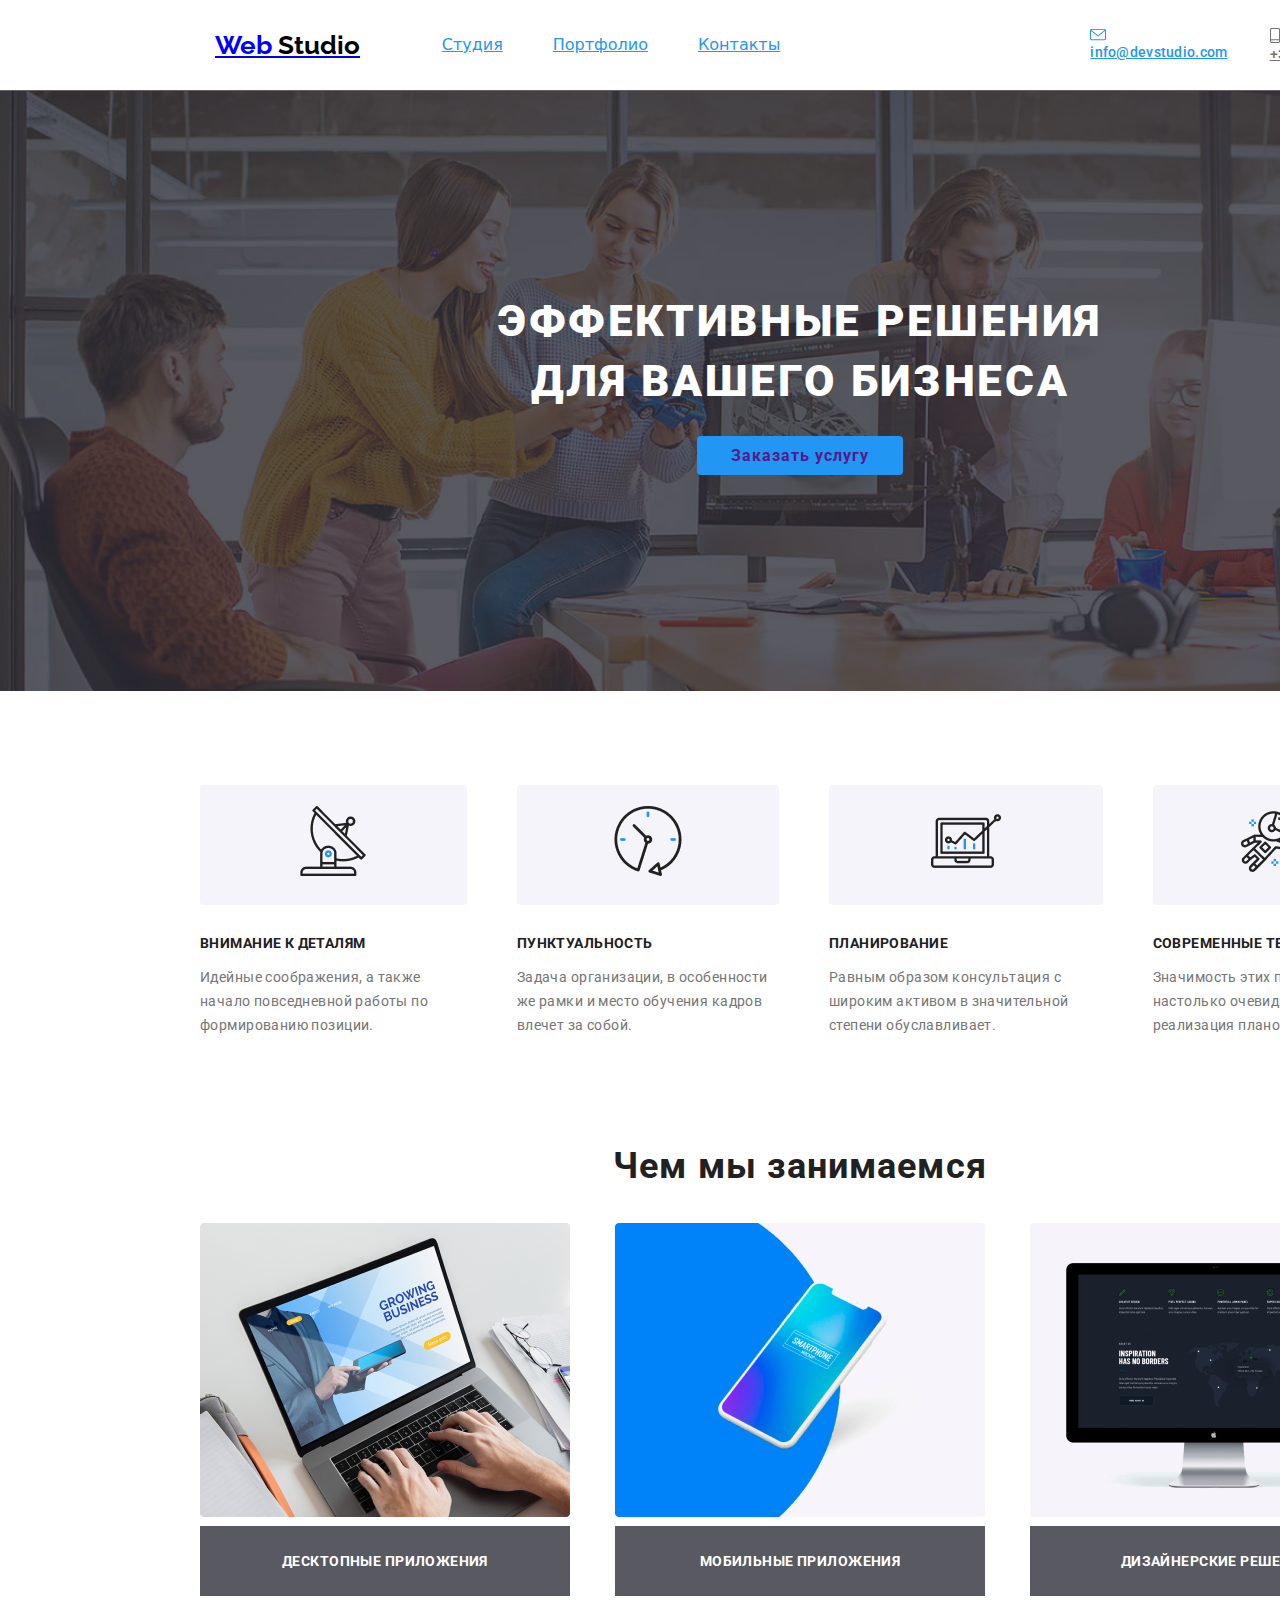
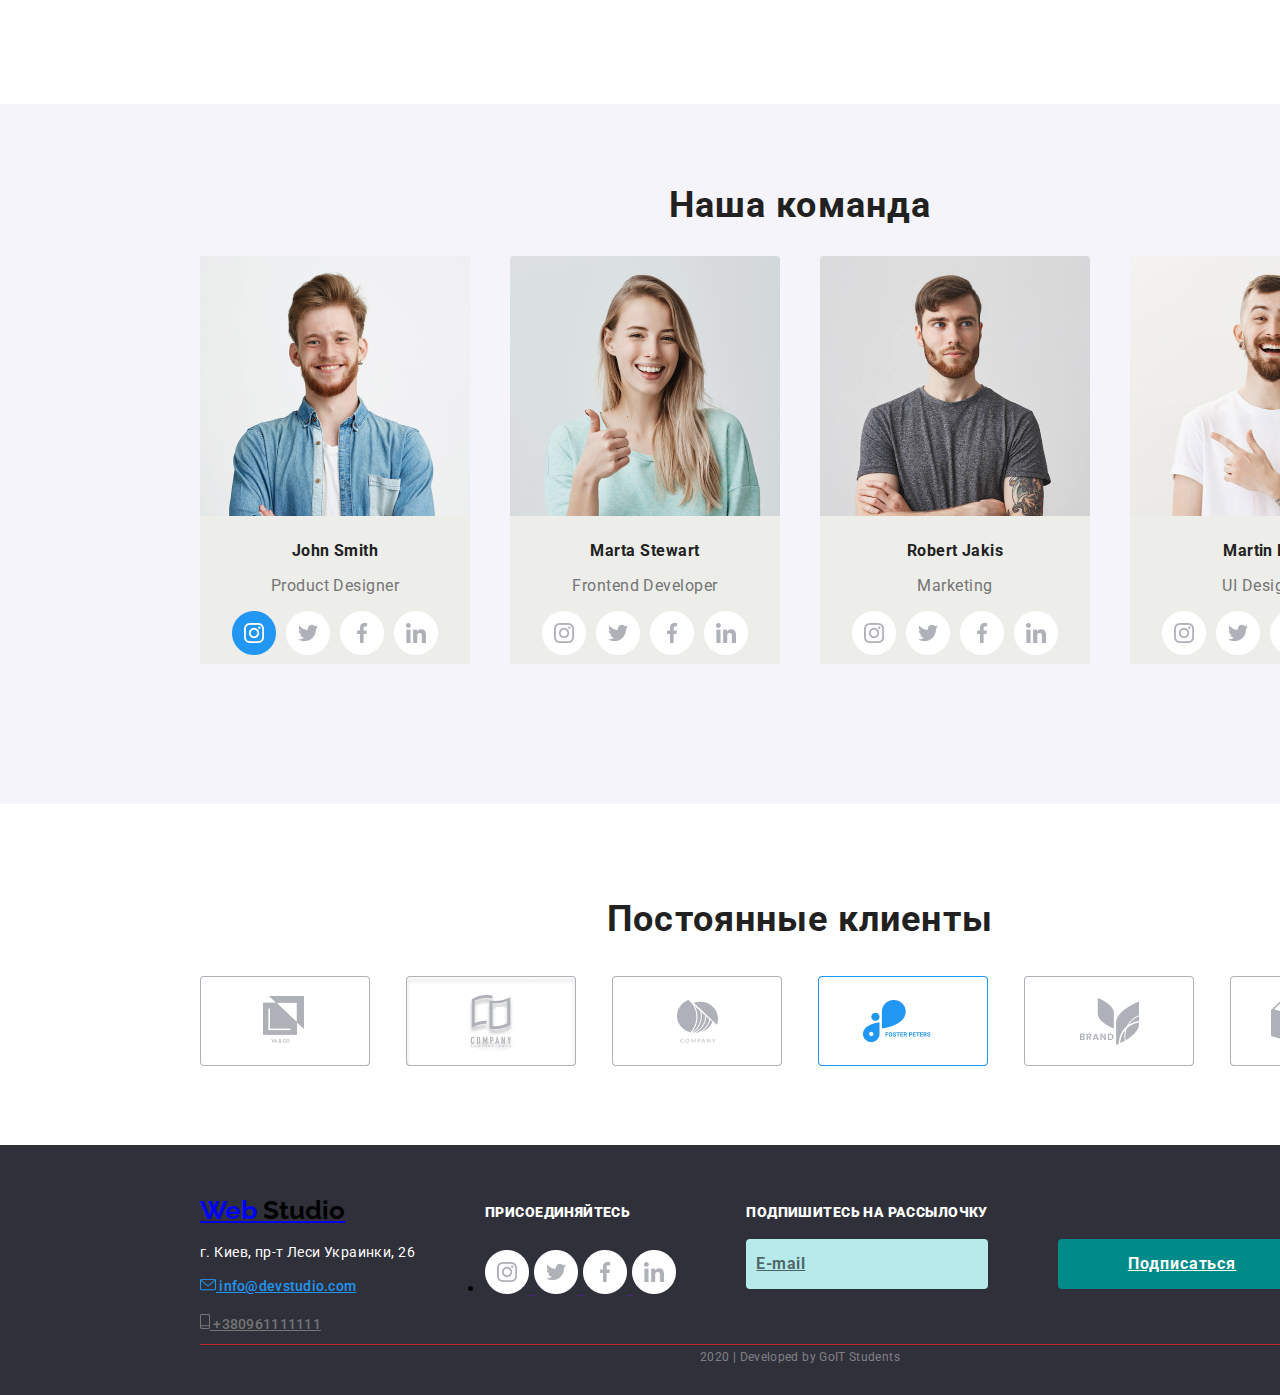
<file: index.html>
<!DOCTYPE html>
<html lang="en">
  <head>
    <meta charset="UTF-8" />
    <meta name="viewport" content="width=device-width, initial-scale=1.0" />
    <title>Document</title>
    <link
      href="https://fonts.googleapis.com/css2?family=Raleway&display=swap"
      rel="stylesheet"
    />
    <link
      href="https://fonts.googleapis.com/css2?family=Roboto&display=swap"
      rel="stylesheet"
    />
    <link
      rel="stylesheet"
      href="https://cdnjs.cloudflare.com/ajax/libs/modern-normalize/0.6.0/modern-normalize.min.css"
    />
    <link rel="stylesheet" href="./css/styles.css" />
  </head>
  <body class="page">
    <!--Шапка сайта-->
    <header class="page-header">
      <nav class="conteiner-header">
        <a href="index.html" class="logo">
          <span class="logo-blue">Web</span>
          <span class="logo-black">Studio</span>
        </a>
        <ul class="site-nav">
          <li class="item"><a href="index.html">Студия</a></li>
          <li class="item"><a href="portfolio.html">Портфолио</a></li>
          <li class="item"><a href="">Контакты</a></li>
        </ul>
        <div class="contact-nav">
          <span class="contact-nav-envelope">
            <a href="">
              <img src="images/envelope.png" alt="" /> info@devstudio.com</a
            >
          </span>
          <span class="contact-nav-telephone">
            <a href="">
              <img src="images/smartphone.svg" alt="" /> +380961111111</a
            >
          </span>
        </div>
      </nav>
    </header>
    <!--Герой-->
    <main>
      <section class="hero">
        <!-- <img src="images/Header.png" alt="Header" /> -->
        <h1 class="hero-title">
          Эффективные решения <br />
          для вашего бизнеса
        </h1>
        <a class="to-order-service" href="">Заказать услугу</a>
      </section>
      <section>
        <div class="skills">
          <ul class="section">
            <li>
              <div class="skills-img">
                <img src="images/antenna.png" alt="antenna" />
              </div>
              <h3 class="qualities">Внимание к деталям</h3>
              <p class="qualities2">
                Идейные соображения, а также начало повседневной работы по
                формированию позиции.
              </p>
            </li>
            <li>
              <div class="skills-img">
                <img src="images/clock.png" alt="clock" />
              </div>
              <h3 class="qualities">Пунктуальность</h3>
              <p class="qualities2">
                Задача организации, в особенности же рамки и место обучения
                кадров влечет за собой.
              </p>
            </li>
            <li>
              <div class="skills-img">
                <img src="images/diagram.png" alt="diagram" />
              </div>
              <h3 class="qualities">Планирование</h3>
              <p class="qualities2">
                Равным образом консультация с широким активом в значительной
                степени обуславливает.
              </p>
            </li>
            <li>
              <div class="skills-img">
                <img src="images/astronaut.png" alt="astronaut" />
              </div>
              <h3 class="qualities">Современные технологии</h3>
              <p class="qualities2">
                Значимость этих проблем настолько очевидна, что реализация
                плановых заданий.
              </p>
            </li>
          </ul>
        </div>
      </section>
      <section class="our-work-main">
        <div class="our-work">
          <h2 class="heading-our-work">Чем мы занимаемся</h2>
          <ul class="list-our-work">
            <li>
              <img src="images/desktop.png" alt="desktop" />
              <h3 class="our-work2">Десктопные приложения</h3>
            </li>
            <li>
              <img src="images/smartphone.png" alt="smartphone" />
              <h3 class="our-work2">Мобильные приложения</h3>
            </li>
            <li>
              <img src="images/disaine.png" alt="disaine" />
              <h3 class="our-work2">Дизайнерские решения</h3>
            </li>
          </ul>
        </div>
      </section>
      <section class="our-team-main">
        <div class="our-team">
          <h2 class="heading-our-team">Наша команда</h2>
          <ul class="unlist-our-team">
            <li class="list-our-team">
              <img src="images/djonsmit.png" alt="djonsmit" />
              <p class="our-names"><b> John Smith </b></p>
              <p class="our-position">Product Designer</p>
              <a href=""><img src="images/inst1.png" alt="inst1" /></a>
              <a href=""><img src="images/twitter.png" alt="twitter" /></a>
              <a href=""><img src="images/fb.png" alt="fb" /></a>
              <a href=""> <img src="images/linkid.png" alt="linkid" /></a>
            </li>
            <li class="list-our-team">
              <img src="images/martastewart.png" alt="martastewart" />
              <p class="our-names"><b> Marta Stewart</b></p>
              <p class="our-position">Frontend Developer</p>
              <a href=""> <img src="images/inst.png" alt="inst" /></a>
              <a href=""> <img src="images/twitter.png" alt="twitter" /></a>
              <a href=""> <img src="images/fb.png" alt="fb" /></a>
              <a href=""> <img src="images/linkid.png" alt="linkid" /></a>
            </li>
            <li class="list-our-team">
              <img src="images/robertjakis.png" alt="robertjakis" />
              <p class="our-names"><b> Robert Jakis</b></p>
              <p class="our-position">Marketing</p>
              <a href=""> <img src="images/inst.png" alt="inst" /></a>
              <a href=""> <img src="images/twitter.png" alt="twitter" /></a>
              <a href=""> <img src="images/fb.png" alt="fb" /></a>
              <a href=""> <img src="images/linkid.png" alt="linkid" /></a>
            </li>
            <li class="list-our-team">
              <img src="images/martindoe.png" alt="martindoe" />
              <p class="our-names"><b> Martin Doe</b></p>
              <p class="our-position">UI Designer</p>
              <a href=""> <img src="images/inst.png" alt="inst" /></a>
              <a href=""> <img src="images/twitter.png" alt="twitter" /></a>
              <a href=""> <img src="images/fb.png" alt="fb" /></a>
              <a href=""> <img src="images/linkid.png" alt="linkid" /></a>
            </li>
          </ul>
        </div>
      </section>
      <section class="our-client-main">
        <div class="our-client">
          <h2 class="heading-our-client">Постоянные клиенты</h2>
          <ul class="list-our-client">
            <li>
              <a href class="client-logo">
                <img src="images/logo1.png" alt="logo1"
              /></a>
            </li>
            <li>
              <a href class="client-logo">
                <img src="images/logo2.png" alt="logo2"
              /></a>
            </li>
            <li>
              <a href class="client-logo">
                <img src="images/logo3.png" alt="logo3" />
              </a>
            </li>
            <li>
              <a href class="client-logo">
                <img src="images/logo4.png" alt="logo4" />
              </a>
            </li>
            <li>
              <a href class="client-logo">
                <img src="images/logo5.png" alt="logo5" />
              </a>
            </li>
            <li>
              <a href class="client-logo">
                <img src="images/logo6.png" alt="logo6" />
              </a>
            </li>
          </ul>
        </div>
      </section>
    </main>

    <footer class="footer">
      <div class="footerDiv">
        <div class="footer-one">
          <a href="index.html" class="logo">
            <span class="logo-blue">Web</span>
            <span class="logo-black">Studio</span>
          </a>
          <p class="adress">г. Киев, пр-т Леси Украинки, 26</p>
          <div class="contact-nav-envelope-two">
            <a href="">
              <img src="images/envelope.png" alt="" /> info@devstudio.com</a
            >
          </div>
          <div class="contact-nav-telephone-two">
            <a href="">
              <img src="images/smartphone.svg" alt="" /> +380961111111</a
            >
          </div>
        </div>
        <div class="footer-two">
          <h4 class="join"><b>Присоединяйтесь</b></h4>
          <ul class="footer-two-a">
            <li>
              <a href="">
                <img src="images/inst.png" alt="inst" />
              </a>
              <a href="">
                <img src="images/twitter.png" alt="twitter" />
              </a>
              <a href="">
                <img src="images/fb.png" alt="fb" />
              </a>
              <a href="">
                <img src="images/linkid.png" alt="linkid" />
              </a>
            </li>
          </ul>
        </div>
        <span class="footer-two">
          <h4 class="join"><b>Подпишитесь на рассылочку</b></h4>
          <a class="e-mail" href="">E-mail</a>
        </span>
        <span class="footer-three">
          <a class="subscribe" href="">Подписаться</a>
        </span>
      </div>
      <p class="goit conteiner">2020 | Developed by GoIT Students</p>
    </footer>
  </body>
</html>
</file>
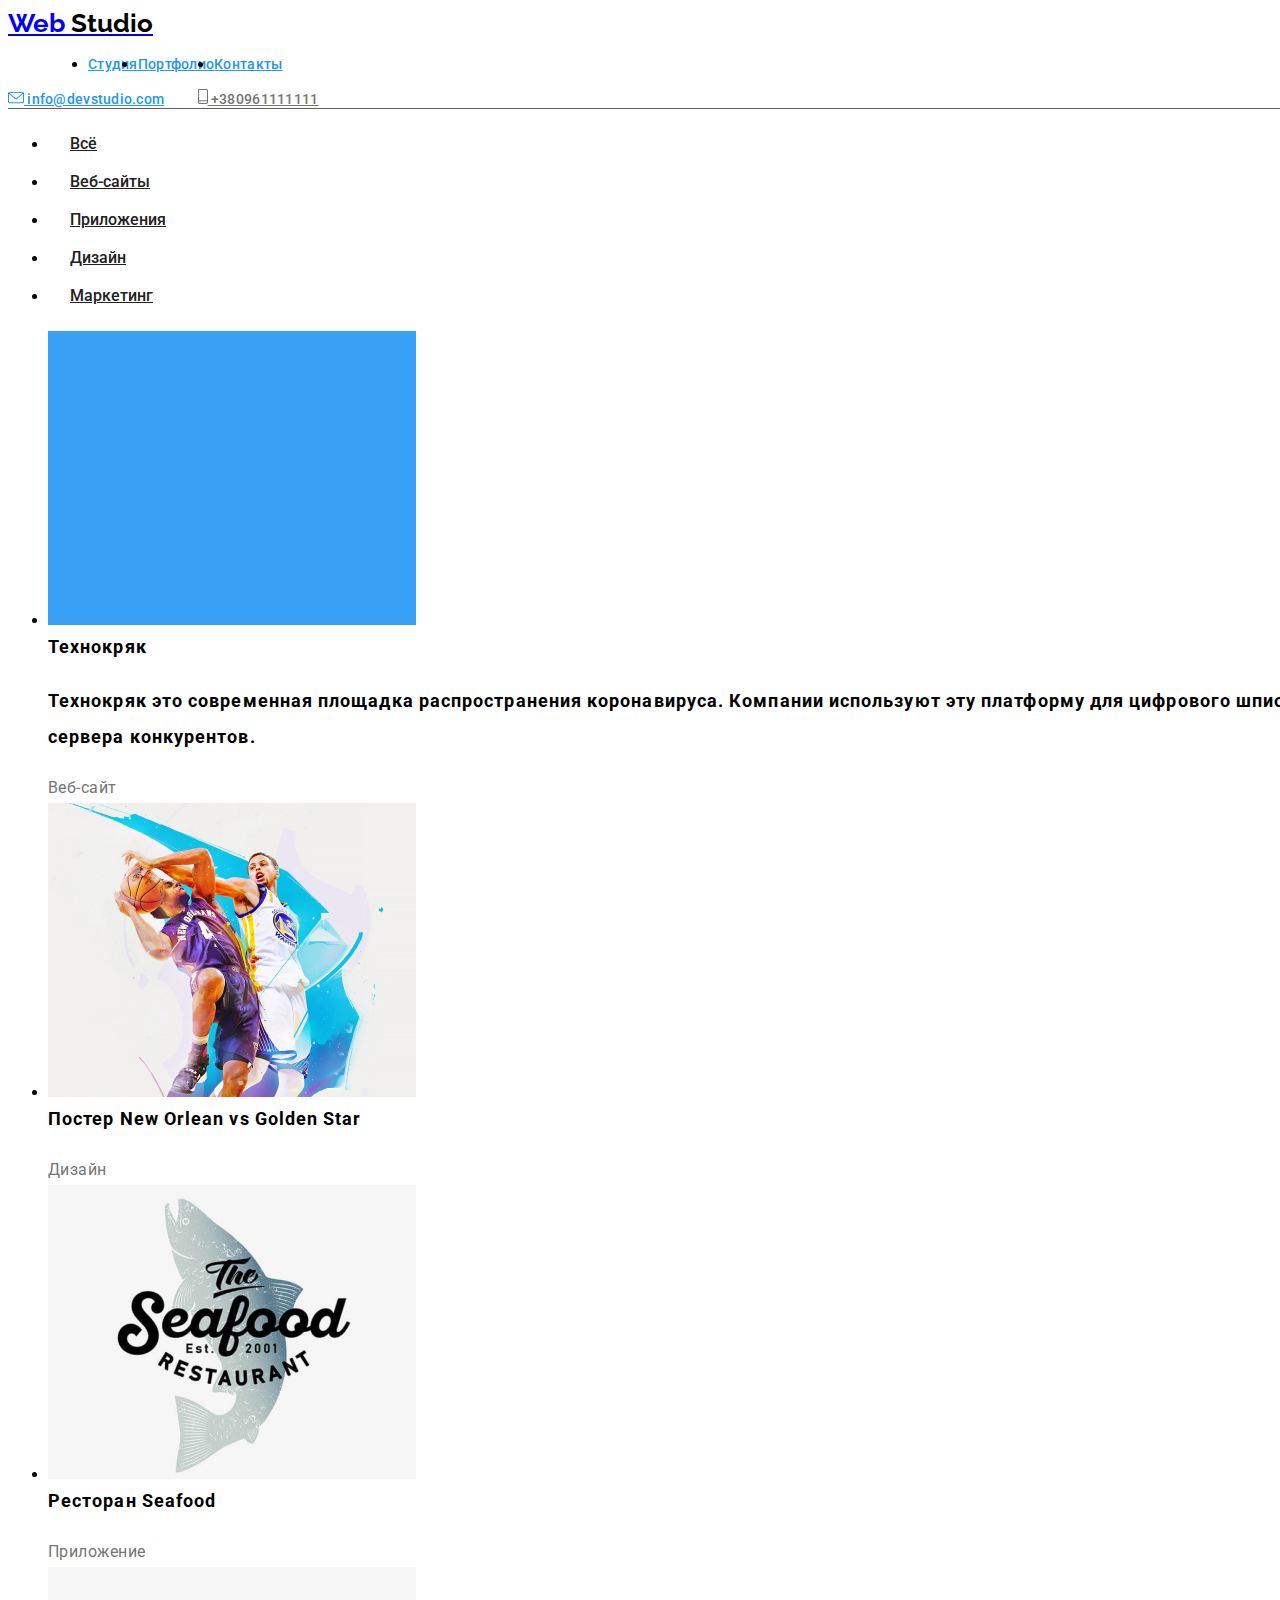
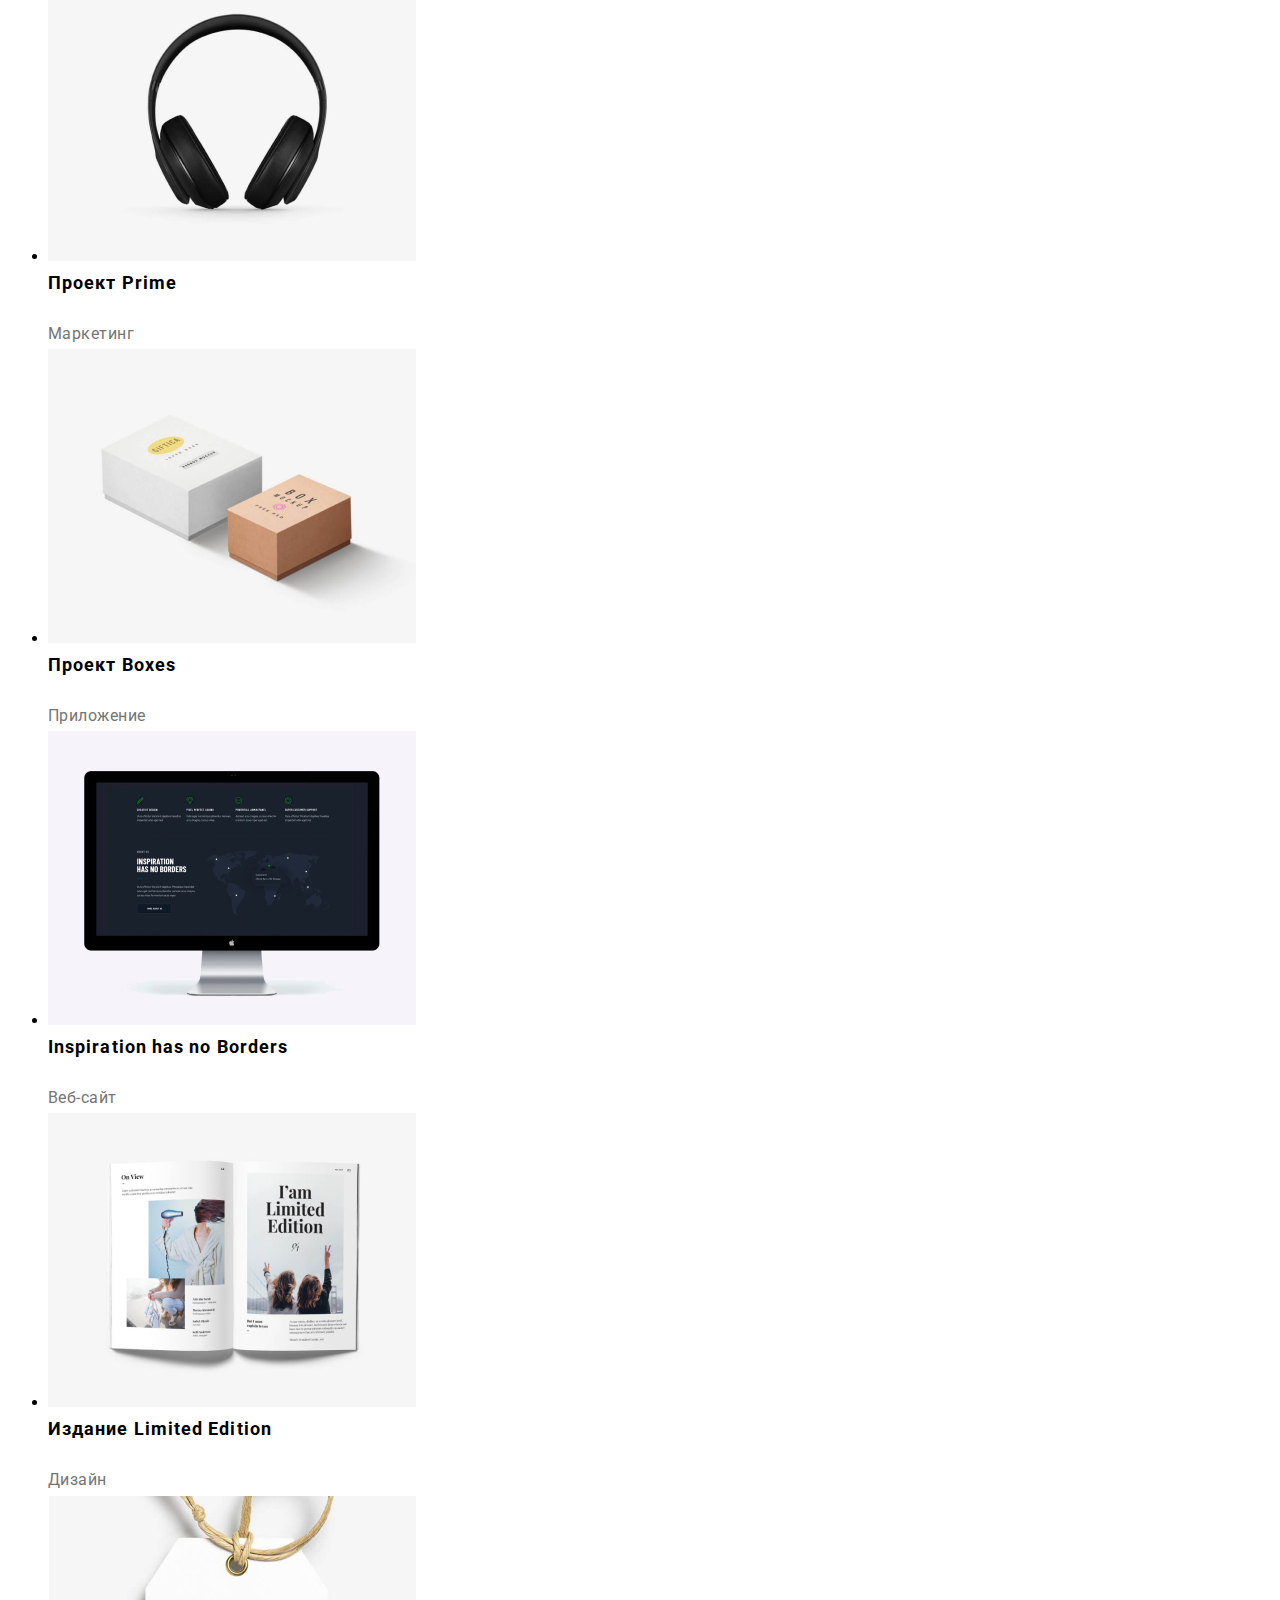
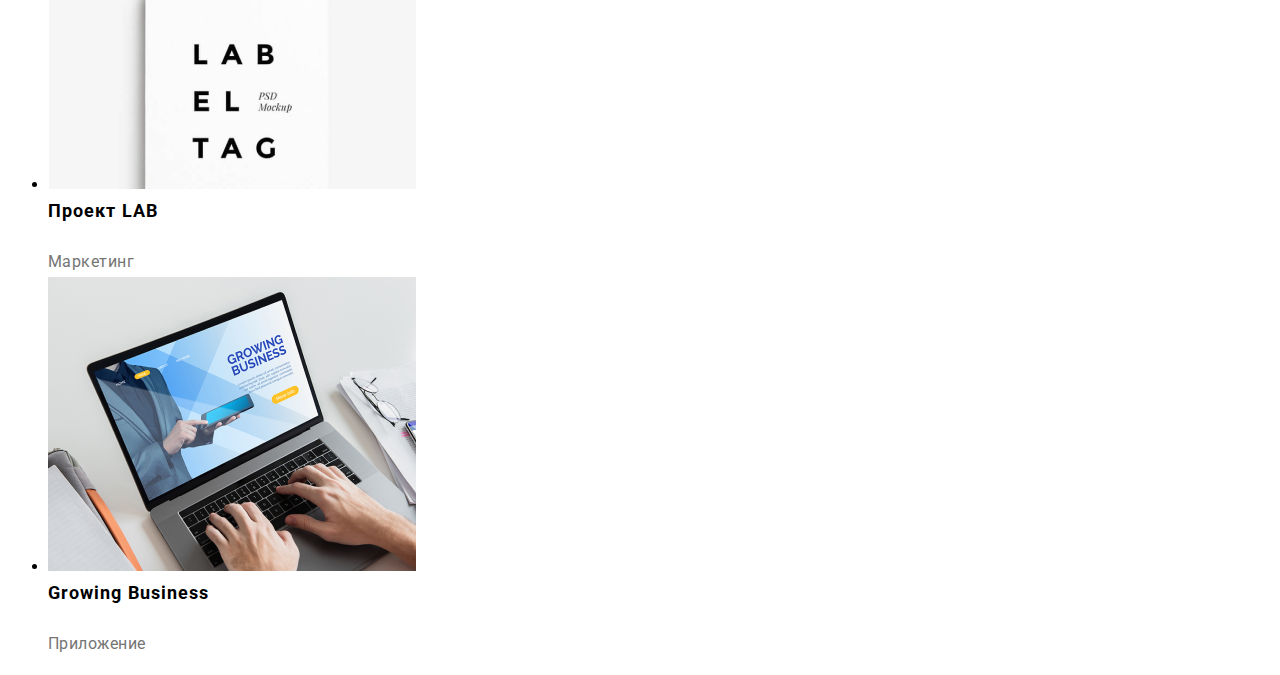
<file: index2.html>
<!DOCTYPE html>
<html lang="en">
  <head>
    <meta charset="UTF-8" />
    <meta name="viewport" content="width=device-width, initial-scale=1.0" />
    <title>Document</title>
    <link rel="stylesheet" href="./css/styles.css" />
    <link
      href="https://fonts.googleapis.com/css2?family=Raleway&display=swap"
      rel="stylesheet"
    />
    <link
      href="https://fonts.googleapis.com/css2?family=Roboto&display=swap"
      rel="stylesheet"
    />
  </head>
  <body>
    <!--Шапка сайта-->
    <header class="page-header">
      <nav>
        <a href="index2.html" class="logo">
          <span class="logo-blue">Web</span>
          <span class="logo-black">Studio</span>
        </a>
        <ul class="site-nav">
          <li><a href="" class="studio">Студия</a></li>
          <li><a href="" class="portfolio">Портфолио</a></li>
          <li><a href="" class="contacts">Контакты</a></li>
        </ul>
        <span class="contact-nav-envelope">
          <a href="">
            <img src="images/envelope.png" alt="" /> info@devstudio.com</a
          >
        </span>
        <span class="contact-nav-telephone"
          ><a href="">
            <img src="images/smartphone.svg" alt="" /> +380961111111</a
          >
        </span>
      </nav>
    </header>
    <nav>
      <ul>
        <li><a class="bottom" href="">Всё</a></li>
        <li><a class="bottom" href="">Веб-сайты</a></li>
        <li><a class="bottom" href="">Приложения</a></li>
        <li><a class="bottom" href="">Дизайн</a></li>
        <li><a class="bottom" href="">Маркетинг</a></li>
      </ul>
    </nav>
    <section>
      <ul>
        <li>
          <img src="images_portfolio/technokryak.png" alt="Технокряк" />
          <h3 class="my-project">Технокряк</h3>
          <h3 class="my-project">
            Технокряк это современная площадка распространения коронавируса.
            Компании используют эту платформу для цифрового шпионажа и атак на
            защищённые сервера конкурентов.
          </h3>
          <h4 class="my-project-2">Веб-сайт</h4>
        </li>
        <li>
          <img
            src="images_portfolio/poster.png"
            alt="Постер New Orlean vs Golden Star"
          />
          <h3 class="my-project">Постер New Orlean vs Golden Star</h3>
          <h4 class="my-project-2">Дизайн</h4>
        </li>
        <li>
          <img src="images_portfolio/seafood.png" alt="Ресторан Seafood" />
          <h3 class="my-project">Ресторан Seafood</h3>
          <h4 class="my-project-2">Приложение</h4>
        </li>
        <li>
          <img src="images_portfolio/prime.png" alt="Проект Prime" />
          <h3 class="my-project">Проект Prime</h3>
          <h4 class="my-project-2">Маркетинг</h4>
        </li>
        <li>
          <img src="images_portfolio/boxes.png" alt="Проект Boxes" />
          <h3 class="my-project">Проект Boxes</h3>
          <h4 class="my-project-2">Приложение</h4>
        </li>
        <li>
          <img
            src="images_portfolio/inspiration.png"
            alt="Inspiration has no Borders"
          />
          <h3 class="my-project">Inspiration has no Borders</h3>
          <h4 class="my-project-2">Веб-сайт</h4>
        </li>
        <li>
          <img
            src="images_portfolio/edition.png"
            alt="Издание Limited Edition"
          />
          <h3 class="my-project">Издание Limited Edition</h3>
          <h4 class="my-project-2">Дизайн</h4>
        </li>
        <li>
          <img src="images_portfolio/lab.png" alt="Проект LAB" />
          <h3 class="my-project">Проект LAB</h3>
          <h4 class="my-project-2">Маркетинг</h4>
        </li>
        <li>
          <img src="images_portfolio/busines.png" alt="Growing Business" />
          <h3 class="my-project">Growing Business</h3>
          <h4 class="my-project-2">Приложение</h4>
        </li>
      </ul>
    </section>
  </body>
</html>
</file>
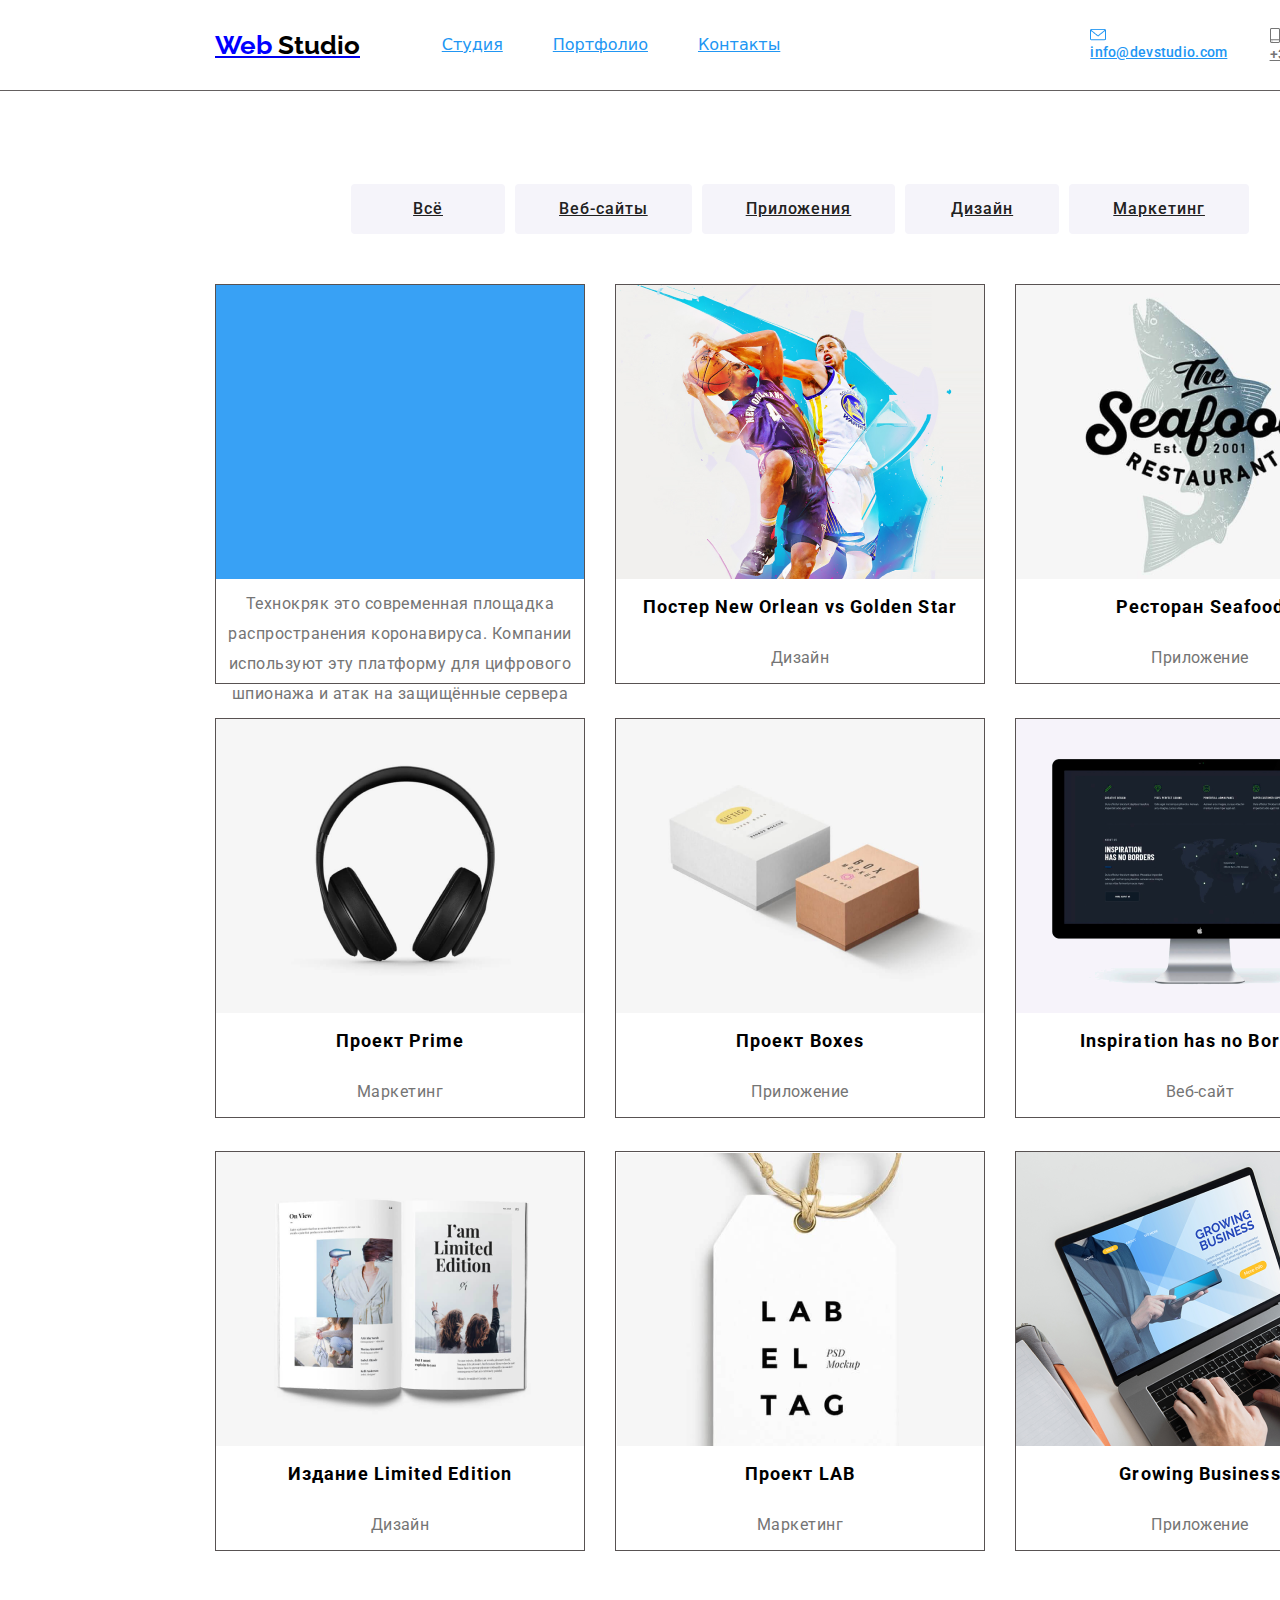
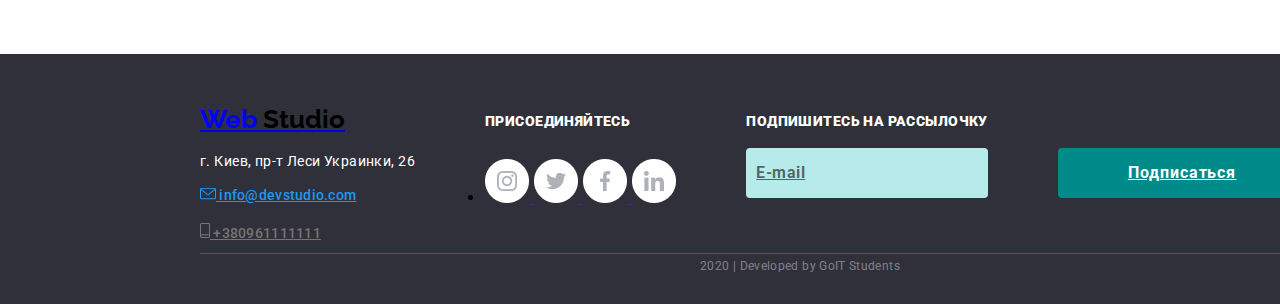
<file: portfolio.html>
<!DOCTYPE html>
<html lang="en">
  <head>
    <meta charset="UTF-8" />
    <meta name="viewport" content="width=device-width, initial-scale=1.0" />
    <title>Document</title>
    <link
      href="https://fonts.googleapis.com/css2?family=Raleway&display=swap"
      rel="stylesheet"
    />
    <link
      href="https://fonts.googleapis.com/css2?family=Roboto&display=swap"
      rel="stylesheet"
    />
    <link
      rel="stylesheet"
      href="https://cdnjs.cloudflare.com/ajax/libs/modern-normalize/0.6.0/modern-normalize.min.css"
    />
    <link rel="stylesheet" href="./css/styles.css" />
  </head>
  <body class="page">
    <!--Шапка сайта-->
    <header class="page-header">
      <nav class="conteiner-header">
        <a href="index.html" class="logo">
          <span class="logo-blue">Web</span>
          <span class="logo-black">Studio</span>
        </a>
        <ul class="site-nav">
          <li class="item"><a href="index.html">Студия</a></li>
          <li class="item"><a href="portfolio.html">Портфолио</a></li>
          <li class="item"><a href="">Контакты</a></li>
        </ul>
        <div class="contact-nav">
          <span class="contact-nav-envelope">
            <a href="">
              <img src="images/envelope.png" alt="" /> info@devstudio.com</a
            >
          </span>
          <span class="contact-nav-telephone">
            <a href="">
              <img src="images/smartphone.svg" alt="" /> +380961111111</a
            >
          </span>
        </div>
      </nav>
    </header>
    <main>
      <section>
        <ul class="site-nav-portfolio">
          <li class="item-portfolio"><a class="bottom" href="">Всё</a></li>
          <li class="item-portfolio">
            <a class="bottom" href="">Веб-сайты</a>
          </li>
          <li class="item-portfolio">
            <a class="bottom" href="">Приложения</a>
          </li>
          <li class="item-portfolio"><a class="bottom" href="">Дизайн</a></li>
          <li class="item-portfolio">
            <a class="bottom" href="">Маркетинг</a>
          </li>
        </ul>
      </section>
      <section>
        <ul class="main-my-work">
          <li class="my-work">
            <img src="images_portfolio/technokryak.png" alt="Технокряк" />
            <h4 class="my-project-2">
              Технокряк это современная площадка распространения коронавируса.
              Компании используют эту платформу для цифрового шпионажа и атак на
              защищённые сервера конкурентов.
            </h4>
            <h3 class="my-project">Технокряк</h3>
            <h4 class="my-project-2">Веб-сайт</h4>
          </li>
          <li class="my-work">
            <img
              src="images_portfolio/poster.png"
              alt="Постер New Orlean vs Golden Star"
            />
            <h3 class="my-project">Постер New Orlean vs Golden Star</h3>
            <h4 class="my-project-2">Дизайн</h4>
          </li>
          <li class="my-work">
            <img src="images_portfolio/seafood.png" alt="Ресторан Seafood" />
            <h3 class="my-project">Ресторан Seafood</h3>
            <h4 class="my-project-2">Приложение</h4>
          </li>
          <li class="my-work">
            <img src="images_portfolio/prime.png" alt="Проект Prime" />
            <h3 class="my-project">Проект Prime</h3>
            <h4 class="my-project-2">Маркетинг</h4>
          </li>
          <li class="my-work">
            <img src="images_portfolio/boxes.png" alt="Проект Boxes" />
            <h3 class="my-project">Проект Boxes</h3>
            <h4 class="my-project-2">Приложение</h4>
          </li>
          <li class="my-work">
            <img
              src="images_portfolio/inspiration.png"
              alt="Inspiration has no Borders"
            />
            <h3 class="my-project">Inspiration has no Borders</h3>
            <h4 class="my-project-2">Веб-сайт</h4>
          </li>
          <li class="my-work">
            <img
              src="images_portfolio/edition.png"
              alt="Издание Limited Edition"
            />
            <h3 class="my-project">Издание Limited Edition</h3>
            <h4 class="my-project-2">Дизайн</h4>
          </li>
          <li class="my-work">
            <img src="images_portfolio/lab.png" alt="Проект LAB" />
            <h3 class="my-project">Проект LAB</h3>
            <h4 class="my-project-2">Маркетинг</h4>
          </li>
          <li class="my-work">
            <img src="images_portfolio/busines.png" alt="Growing Business" />
            <h3 class="my-project">Growing Business</h3>
            <h4 class="my-project-2">Приложение</h4>
          </li>
        </ul>
      </section>
    </main>

    <footer class="footer">
      <div class="footerDiv">
        <div class="footer-one">
          <a href="index.html" class="logo">
            <span class="logo-blue">Web</span>
            <span class="logo-black">Studio</span>
          </a>
          <p class="adress">г. Киев, пр-т Леси Украинки, 26</p>
          <div class="contact-nav-envelope-two">
            <a href="">
              <img src="images/envelope.png" alt="" /> info@devstudio.com</a
            >
          </div>
          <div class="contact-nav-telephone-two">
            <a href="">
              <img src="images/smartphone.svg" alt="" /> +380961111111</a
            >
          </div>
        </div>
        <div class="footer-two">
          <h4 class="join"><b>Присоединяйтесь</b></h4>
          <ul class="footer-two-a">
            <li>
              <a href="">
                <img src="images/inst.png" alt="inst" />
              </a>
              <a href="">
                <img src="images/twitter.png" alt="twitter" />
              </a>
              <a href="">
                <img src="images/fb.png" alt="fb" />
              </a>
              <a href="">
                <img src="images/linkid.png" alt="linkid" />
              </a>
            </li>
          </ul>
        </div>
        <span class="footer-two">
          <h4 class="join"><b>Подпишитесь на рассылочку</b></h4>
          <a class="e-mail" href="">E-mail</a>
        </span>
        <span class="footer-three">
          <a class="subscribe" href="">Подписаться</a>
        </span>
      </div>
      <p class="goit conteiner">2020 | Developed by GoIT Students</p>
    </footer>
  </body>
</html>
</file>
<file: css/styles.css>
body {
  width: 1600px;
  background-color: #FFFFFF;
}
:root {
  --hover-focus-color: tomato;
}
.page {
  margin-left: auto;
  margin-right: auto;
}
.page-header {
  background-color: white;
  border-bottom: 1px solid rgb(100, 96, 96);
}
.conteiner-header {
  display: flex;
  align-items: center;
  padding-top: 20px;
  padding-bottom: 20px;
  margin-left: auto;
  margin-right: auto;
  padding-left: 15px;
  padding-right: 15px;
  width: 1200px;
  /* outline: 2px solid tomato; */
}
.logo {
  width: 153px;
  height: 31px;
  font-family: "Raleway";
  font-style: normal;
  font-weight: bold;
  font-size: 26px;
  line-height: 31px;
}
.logo-blue {
  color: blue;
}
.logo-black {
  color: black;
}
.logo:hover,
.logo:focus {
  color: var(--hover-focus-color);
}
/* site-nav */
.site-nav {
  display: flex;
  padding-left: 0px;
  margin-left: 80px;
}
.site-nav .item {
  display: flex;
  /* outline: 2px solid tomato; */
  margin-right: 50px;
}
.site-nav .item:last-child {
  margin-right: 0;
}
.site-nav .item:first-child {
  margin-left: 0;
}
.site-nav a {
  color: #2196f3;
}
.site-nav a:hover,
.site-nav a:focus {
  color: var(--hover-focus-color);
}

.studio {
  font-family: "Roboto";
  font-style: normal;
  font-weight: 500;
  font-size: 14px;
  line-height: 16px;
  letter-spacing: 0.02em;
}
.portfolio {
  font-family: "Roboto";
  font-style: normal;
  font-weight: 500;
  font-size: 14px;
  line-height: 16px;
  letter-spacing: 0.02em;
}
.contacts {
  font-family: "Roboto";
  font-style: normal;
  font-weight: 500;
  font-size: 14px;
  line-height: 16px;
  letter-spacing: 0.02em;
}
/* contact-nav-envelope&telephone */
.contact-nav {
  display: flex;
  /* outline: 2px solid tomato; */
  margin-left: 310px;
  margin-right: 0px;
}
.contact-nav-envelope a {
  color: #2196f3;
}
.contact-nav-envelope a:hover,
.contact-nav-envelope a:focus {
  color: var(--hover-focus-color);
}
.contact-nav-envelope {
  font-family: "Roboto";
  font-style: normal;
  font-weight: 500;
  font-size: 14px;
  line-height: 16px;
  letter-spacing: 0.02em;
}
.contact-nav-telephone a {
  color: #757575;
}
.contact-nav-telephone a:hover,
.contact-nav-telephone a:focus {
  color: var(--hover-focus-color);
}
.contact-nav-telephone {
  margin-left: 30px;
  font-family: "Roboto";
  font-style: normal;
  font-weight: 500;
  font-size: 14px;
  line-height: 16px;
  letter-spacing: 0.02em;
}
/* hero */
.hero {
  background: url(../images/Header.png);
  width: 1600px;
  height: 600px;
  text-align: center;
  margin-bottom: 94px;
  /* outline: 2px solid tomato; */
}
.hero-title {
  margin-top: 0px;
  padding-top: 200px;
  font-family: "Roboto";
  font-style: normal;
  font-weight: 900;
  font-size: 44px;
  line-height: 60px;
  text-align: center;
  letter-spacing: 0.06em;
  text-transform: uppercase;
  color: white;
}
.to-order-service {
  font-family: "Roboto";
  font-style: normal;
  font-weight: bold;
  font-size: 16px;
  line-height: 30px;
  text-decoration: none;
  align-items: center;
  text-align: center;
  letter-spacing: 0.06em;
  border-radius: 4px;
  background-color: #2196f3;
  padding: 10px 34px;
}
.to-order-service apage:hover,
.to-order-service a:focus {
  color: var(--hover-focus-color);
}
.skills {
  margin-left: 200px;
  margin-right: 200px;
  display: block;
  /* outline: 2px solid tomato; */
}
.section {
  display: flex;
  justify-content: space-between;
  padding-left: 0px;
  text-align: center;
  list-style: none;
}
.section li {
  /* outline: 2px solid tomato; */
  margin-right: 50px;
}
.section li:last-child {
  margin-right: 0;
}
.skills-img {
  height: 120px;
  background-color: #f5f4fa;
  text-align: center;
  padding: 21px;
  border-radius: 4px;
  margin-bottom: 30px;
}
.qualities {
  text-align: left;
  font-family: "Roboto";
  font-style: normal;
  font-weight: bold;
  font-size: 14px;
  line-height: 16px;
  letter-spacing: 0.03em;
  text-transform: uppercase;
  color: #212121;
}
.qualities2 {
  text-align: left;
  font-family: "Roboto";
  font-style: normal;
  font-weight: normal;
  font-size: 14px;
  line-height: 24px;
  letter-spacing: 0.03em;
  color: #757575;
}
.our-work-main {
  margin-top: 94px;
}
.our-work {
  margin-top: 94px;
  font-family: "Roboto";
  font-style: normal;
  font-weight: bold;
  font-size: 36px;
  line-height: 42px;
  letter-spacing: 0.03em;
  color: #212121;
  text-align: center;
}
.heading-our-work {
  font-family: "Roboto";
  font-style: normal;
  font-weight: bold;
  font-size: 36px;
  line-height: 42px;
  letter-spacing: 0.03em;
  color: #212121;
  text-align: center;
}
.list-our-work {
  display: flex;
  justify-content: space-between;
  list-style: none;
  /* outline: 2px solid tomato; */
  margin-bottom: 0px;
  margin-left: 200px;
  margin-right: 200px;
  padding-left: 0px;
  text-align: center;
}
.list-our-work li {
  /* outline: 2px solid tomato; */
}
.unlist-our-team {
  margin: auto;
  width: 1200px;
  display: flex;
  justify-content: space-between;
  background-color: #f5f4fa;
  text-align: center;
  list-style: none;
  padding-left: 0px;
}
.unlist-our-team li:last-child {
  margin-right: 0;
}
.unlist-our-team li {
  /* outline: 2px solid tomato; */
}
.list-our-team {
  background: #edeeea;
}
.our-work2 {
  margin-top: 0px;
  background-color: rgba(47, 48, 58, 0.8);
  padding-top: 27px;
  width: 370px;
  height: 70px;
  font-family: "Roboto";
  font-style: normal;
  font-weight: bold;
  font-size: 14px;
  line-height: 16px;
  letter-spacing: 0.03em;
  text-transform: uppercase;
  color: #ffffff;
}
.our-names {
  font-family: "Roboto";
  font-style: normal;
  font-weight: 500;
  font-size: 16px;
  line-height: 19px;
  letter-spacing: 0.03em;
  color: #212121;
}
.our-position {
  font-family: "Roboto";
  font-style: normal;
  font-weight: normal;
  font-size: 16px;
  line-height: 19px;
  letter-spacing: 0.03em;
  color: #757575;
}
.our-team-main {
  margin-top: 94px;
}
.our-team {
  margin-top: 94px;
  background-color: #F5F4FA;
  height: 700px;
  padding-top: 50px;
  font-family: "Roboto";
  font-style: normal;
  font-weight: bold;
  font-size: 36px;
  line-height: 42px;
  letter-spacing: 0.03em;
  color: #212121;
  text-align: center;
}
.heading-our-team {
  font-family: "Roboto";
  font-style: normal;
  font-weight: bold;
  font-size: 36px;
  line-height: 42px;
  letter-spacing: 0.03em;
  color: #212121;
  text-align: center;
}

.our-client-main {
  margin-top: 94px;
}
.our-client {
  width: 1200px;
  margin: auto;
  font-family: "Roboto";
  font-style: normal;
  font-weight: bold;
  font-size: 36px;
  line-height: 42px;
  letter-spacing: 0.03em;
  color: #212121;
  text-align: center;
}
.heading-our-client {
  font-family: "Roboto";
  font-style: normal;
  font-weight: bold;
  font-size: 36px;
  line-height: 42px;
  letter-spacing: 0.03em;
  color: #212121;
  text-align: center;
}
.list-our-client {
  display: flex;
  justify-content: space-between;
  padding-left: 0px;
  /* outline: 2px solid tomato; */
  list-style: none;
}
/* .list-our-client li { */
  outline: 2px solid tomato;
}
.client-logo {
  width: 170px;
  height: 90px;
  padding-top: 20px;
  text-align: center;
}
/* ПОРТФОЛИО */
.bottom:hover,
.bottom:focus {
  color: var(--hover-focus-color);
}
.bottom {
  display: inline-block;
  font-family: "Roboto";
  font-style: normal;
  font-weight: 500;
  font-size: 16px;
  line-height: 26px;
  color: #212121;
  padding: 6px 22px;
  min-width: 110px;
}
.main-site-nav-portfolio {
  margin-top: 90px;
}
.site-nav-portfolio {
 padding-left: 0px;
 display: flex;
 list-style: none;
 padding-top: 93px;
 padding-bottom: 50px;
 justify-content: center;
 margin: 0px;
}
.site-nav-portfolio .item-portfolio {
  margin-right: 10px;
  border-radius: 4px;
  background-color: #F5F4FA;
  padding: 6px 22px;
  font-family: "Roboto";
  font-style: normal;
  font-weight: bold;
  font-size: 16px;
  line-height: 30px;
  text-decoration: none;
  align-items: center;
  text-align: center;
  letter-spacing: 0.06em;
}
.site-nav-portfolio .item-portfolio:last-child {
  margin-right: 0px;
}
.main-my-work {
  width: 1170px;
  height: 1300px;
  margin: auto;
  padding-left: 0px;
  list-style: none;
  display: flex;
  flex-wrap: wrap;
}
.my-work {
  width: 370px;
  height: 400px;
  background: #FFFFFF;
  border: 1px solid #585252;
}
.main-my-work .my-work {
  margin-right: 30px;
  font-family: "Roboto";
  font-style: normal;
  font-weight: bold;
  font-size: 16px;
  line-height: 30px;
  text-decoration: none;
  align-items: center;
  text-align: center;
  letter-spacing: 0.06em;
}
 .main-my-work .my-work:nth-child(3n) { 
  margin-right: 0px;
}
.my-project:hover,
.my-project:focus {
  color: var(--hover-focus-color);
}
.my-project {
  margin-top: auto;
  font-family: "Roboto";
  font-style: normal;
  font-weight: bold;
  font-size: 18px;
  line-height: 36px;
  letter-spacing: 0.06em;
}
.my-project-2 {
  margin-top: auto;
  margin-bottom: 0px;
  font-family: "Roboto";
  font-style: normal;
  font-weight: normal;
  font-size: 16px;
  line-height: 30px;
  letter-spacing: 0.03em;
  color: #757575;
}
/* FOOTER */
.footer {
  margin: auto;
  height: 250px;
  /*width: 1600px;*/
  background-color: #2f303a;
}
.footerDiv {
  margin-top: 70px;
  display: flex;
}
.footer-one {
  margin-left: 200px;
  margin-right: 0px;

  padding-top: 50px;
  padding-bottom: auto;
}
.contact-nav-envelope-two a {
  color: #2196f3;
}
.contact-nav-envelope-two a:hover,
.contact-nav-envelope-two a:focus {
  color: var(--hover-focus-color);
}
.contact-nav-envelope-two {
  margin-left: 0px;
  font-family: "Roboto";
  font-style: normal;
  font-weight: 500;
  font-size: 14px;
  line-height: 16px;
  letter-spacing: 0.02em;
}
.contact-nav-telephone-two a {
  color: #757575;
}
.contact-nav-telephone-two a:hover,
.contact-nav-telephone-two a:focus {
  color: var(--hover-focus-color);
}
.contact-nav-telephone-two {
  padding-top: 20px;
  margin-left: 0px;
  font-family: "Roboto";
  font-style: normal;
  font-weight: 500;
  font-size: 14px;
  line-height: 16px;
  letter-spacing: 0.02em;
}
.adress {
  font-family: "Roboto";
  font-style: normal;
  font-weight: normal;
  font-size: 14px;
  line-height: 24px;
  letter-spacing: 0.03em;
  color: #ffffff;
}
.footer-two {
  margin-left: 70px;
  margin-top: 40px;
}
.footer-two-a {
  padding-left: 0px;
  margin-top: 30px;
}
.footer-three {
  margin-left: 70px;
  margin-top: 40px;
  padding-top: 54px;
}
.footer-four {
  display: block;
  clear: both;
  margin-top: 0px;
  text-align: center;
}
.join {
  font-family: "Roboto";
  font-style: normal;
  font-weight: bold;
  font-size: 14px;
  line-height: 16px;
  letter-spacing: 0.03em;
  text-transform: uppercase;
  color: #ffffff;
}
.e-mail:hover,
.e-mail:focus {
  color: var(--hover-focus-color);
}
.e-mail {
  font-family: "Roboto";
  font-style: normal;
  font-weight: bold;
  font-size: 16px;
  line-height: 50px;
  padding-left: 10px;
  display: flex;
  align-items: center;
  letter-spacing: 0.03em;
  color: rgba(10, 10, 10, 0.6);
  border-radius: 4px;
  background-color: rgb(183, 235, 235);
}
.subscribe:hover,
.subscribe:focus {
  color: var(--hover-focus-color);
}
.subscribe {
  font-family: "Roboto";
  font-style: normal;
  font-weight: bold;
  font-size: 16px;
  line-height: 50px;
  display: flex;
  letter-spacing: 0.06em;
  color: #ffffff;
  align-items: center;
  padding-top: 20px 50px;
  padding-left: 70px;
  padding-right: 70px;
  border-radius: 4px;
  background-color: darkcyan;
}
.goit {
  font-family: "Roboto";
  font-style: normal;
  font-weight: normal;
  text-align: center;
  font-size: 12px;
  line-height: 24px;
  letter-spacing: 0.03em;
  border-top: 1px solid rgb(189, 40, 40);
  color: rgba(255, 255, 255, 0.4);
}
.conteiner {
  width: 1200px;
  margin-right: auto;
  margin-left: auto;
  padding-left: 15px;
  padding-right: 15px;
}
</file>
